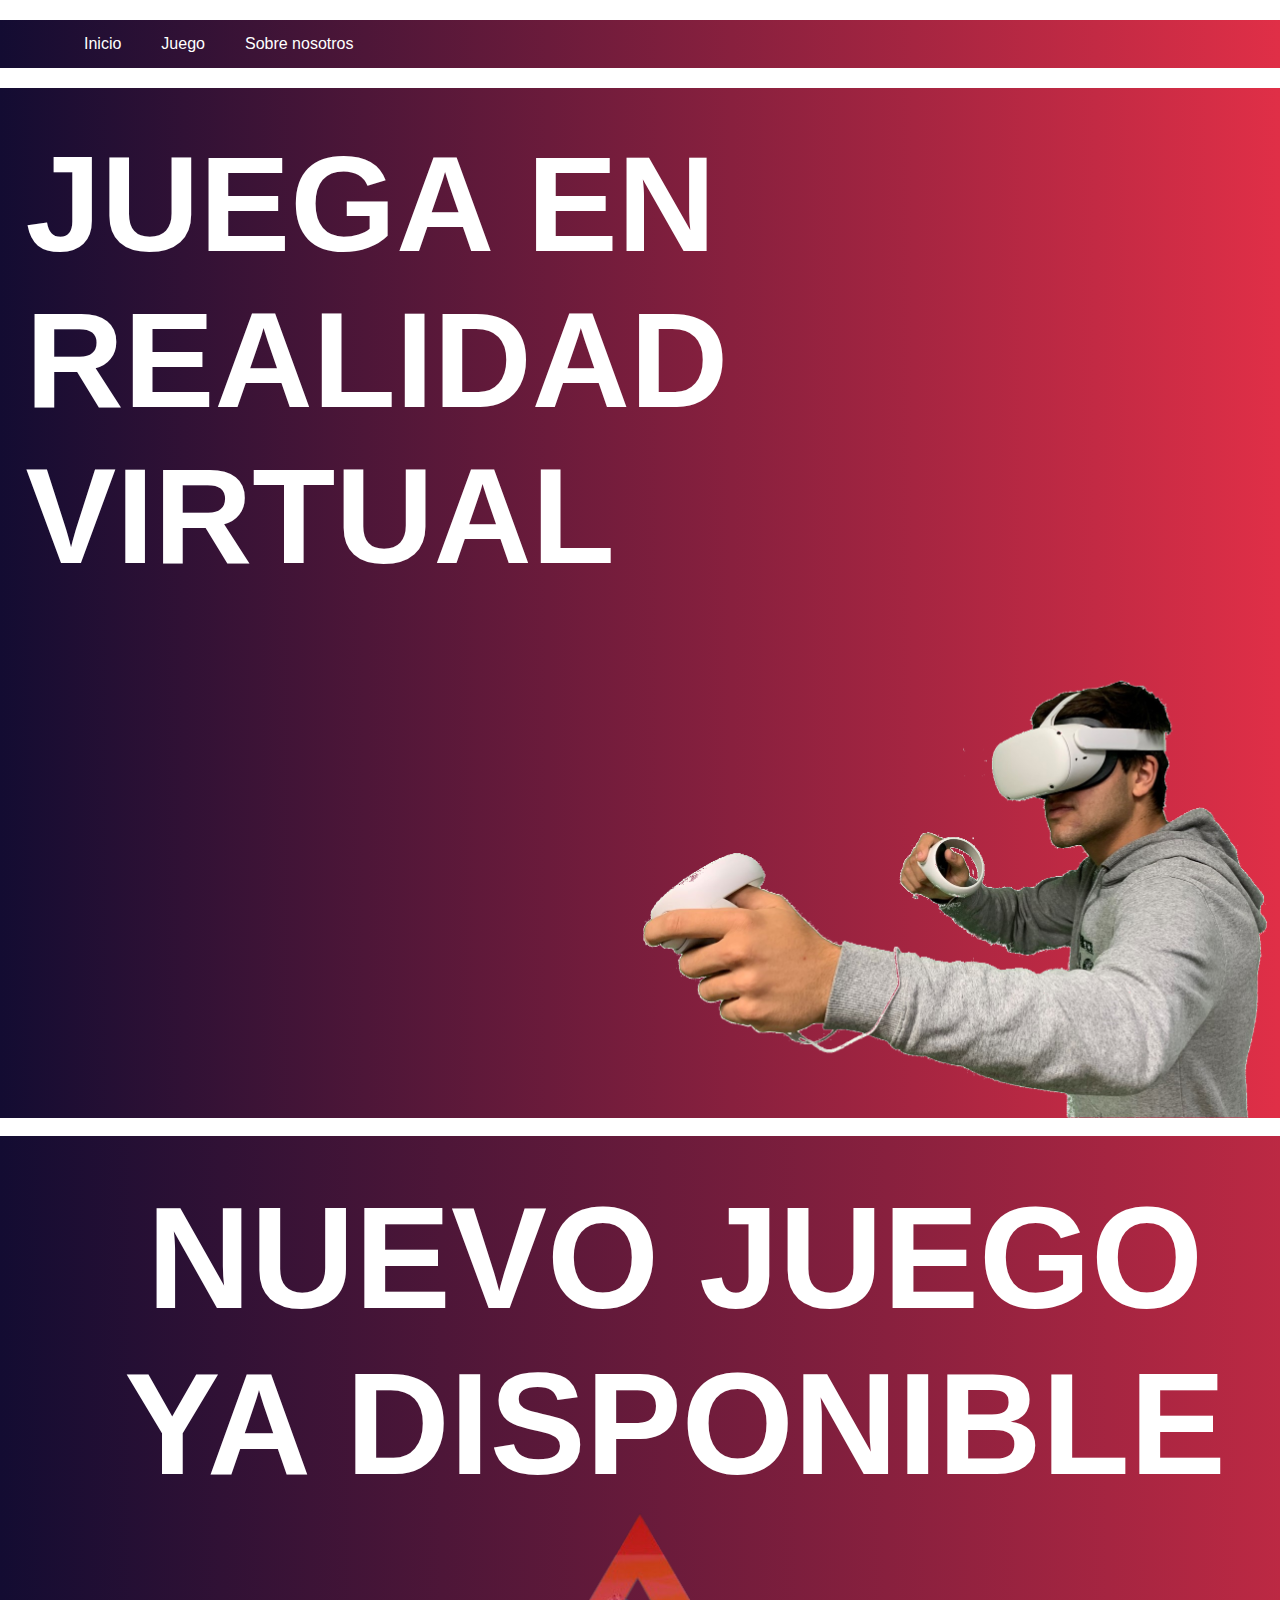
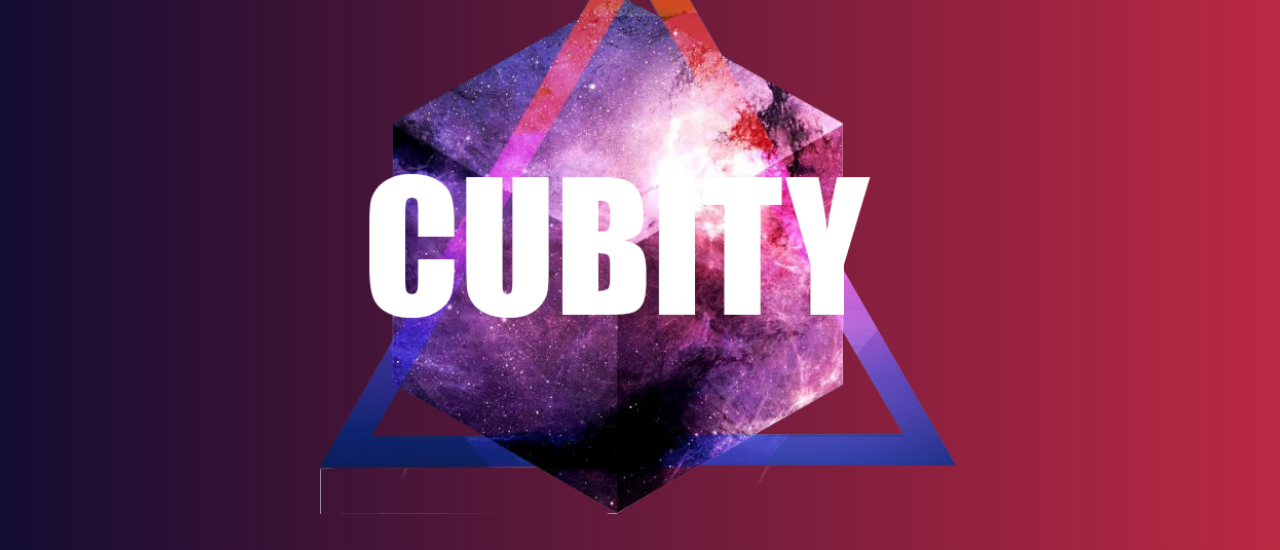
<file: index.html>
<html>

    <head>

        <title>CUBITY</title>
        <link type="text/css" href="index.css" rel="stylesheet">
        <link rel="icon" type="image/png" href="https://upload.wikimedia.org/wikipedia/commons/thumb/7/77/VR_Logo_Virtual_Reality_Logo.svg/512px-VR_Logo_Virtual_Reality_Logo.svg.png">

    </head>

    <body>

        <header>
            <nav>
              <ul>
                <li><a href="#">Inicio</a></li>
                <li><a href="juego.html">Juego</a></li>
                <li><a href="sobrenosotros.html">Sobre nosotros</a></li>
              </ul>
            </nav>
        </header>

        <section class="main1">
            <h1>JUEGA EN REALIDAD VIRTUAL</h1>
            <img src="vr22.png" width="50%">
        </section>
        
        <br>

        <section class="main2">
            <h1 align="center">NUEVO JUEGO YA DISPONIBLE</h1>
            <center>
                <img src="logo-cubity.png" width="50%" alt="Juego Cubity" href="#">
            </center>
            <br>
            <br>
        </section>

    </body>

</html>
</file>
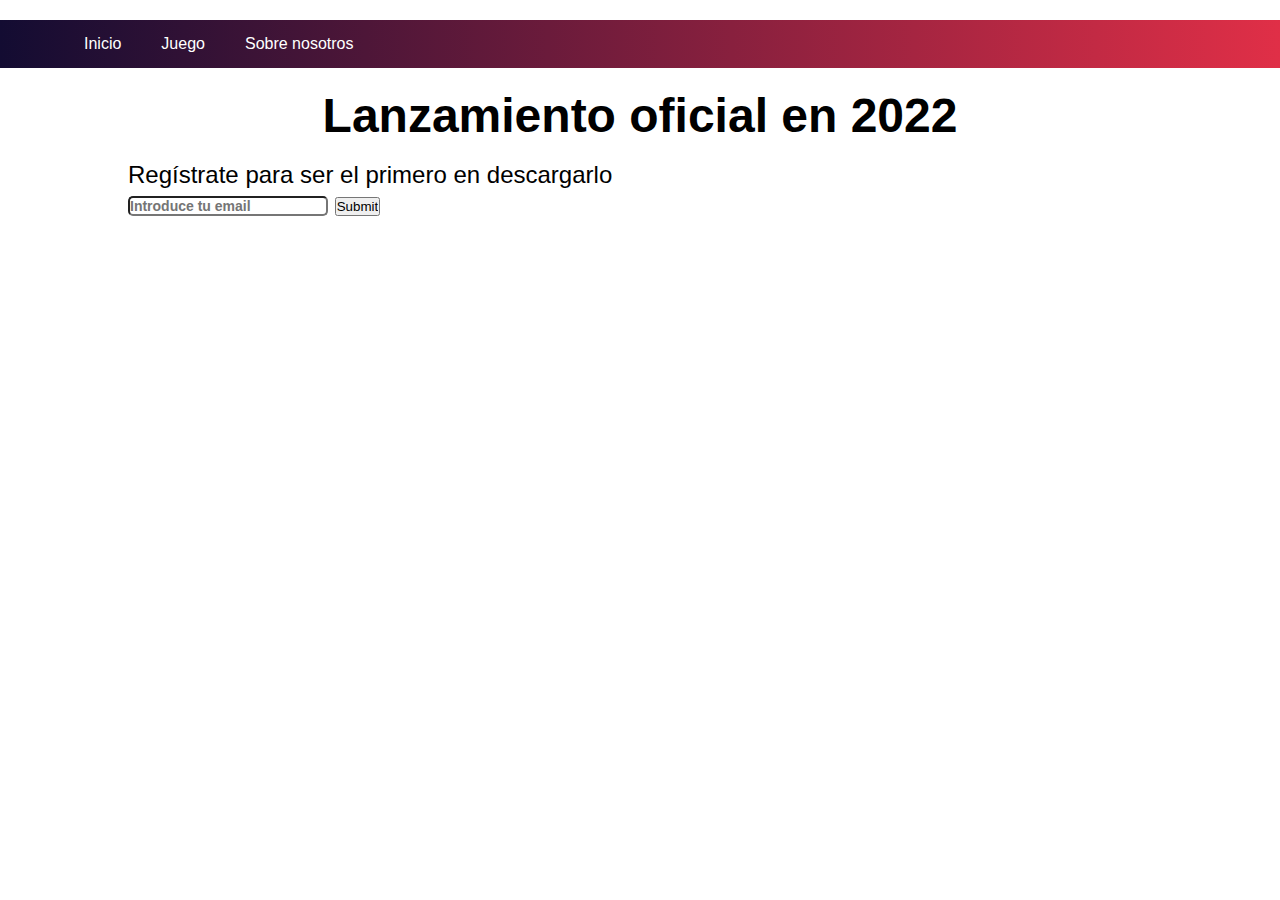
<file: juego.html>
<html>

    <head>

        <title>CUBITY</title>
        <link type="text/css" href="juego.css" rel="stylesheet">
        <link rel="icon" type="image/png" href="https://upload.wikimedia.org/wikipedia/commons/thumb/7/77/VR_Logo_Virtual_Reality_Logo.svg/512px-VR_Logo_Virtual_Reality_Logo.svg.png">

    </head>

    <body>

        <header>
            <nav>
              <ul>
                <li><a href="index.html">Inicio</a></li>
                <li><a href="#">Juego</a></li>
                <li><a href="sobrenosotros.html">Sobre nosotros</a></li>
              </ul>
            </nav>
        </header>

        <section class="main">
            <center>
                <h1>Lanzamiento oficial en 2022</h1>
            </center>
        <br>    
                <section class="signin">
                    <p>Regístrate para ser el primero en descargarlo</p>
                    <input type="email" class="email" placeholder="Introduce tu email">
                    <input type="submit"
                </section>
        </section>

    </body>

</html>
</file>
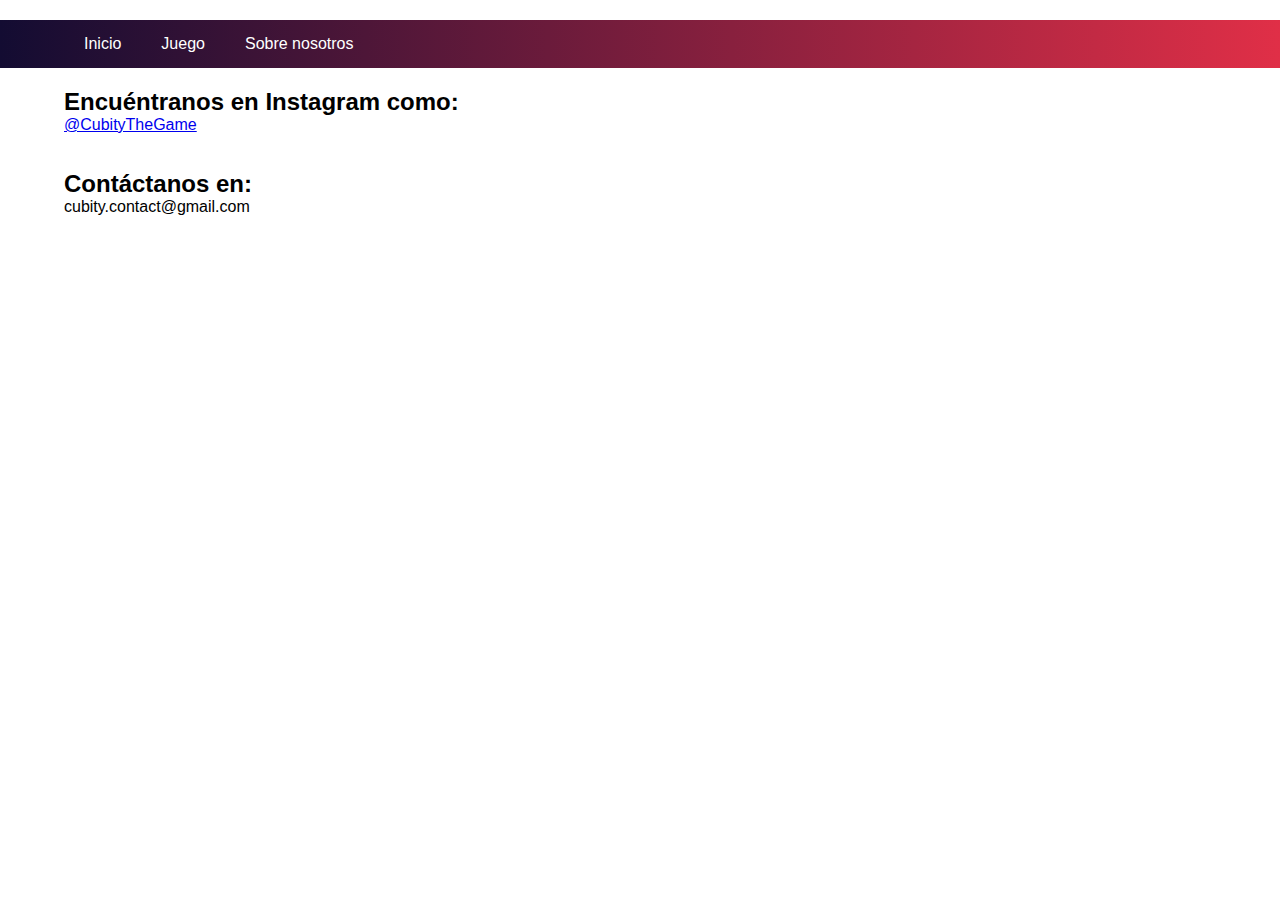
<file: sobrenosotros.html>
<html>

    <head>

        <title>CUBITY</title>
        <link type="text/css" href="sobrenosotros.css" rel="stylesheet">
        <link rel="icon" type="image/png" href="https://upload.wikimedia.org/wikipedia/commons/thumb/7/77/VR_Logo_Virtual_Reality_Logo.svg/512px-VR_Logo_Virtual_Reality_Logo.svg.png">

    </head>

    <body>

        <header>
            <nav>
                <ul>
                    <li><a href="index.html">Inicio</a></li>
                    <li><a href="juego.html">Juego</a></li>
                    <li><a href="#">Sobre nosotros</a></li>
                </ul>
            </nav>
        </header>

        <section class="main">
            <section class="ig">
                <h2>Encuéntranos en Instagram como:</h2>
                <a href="https://www.instagram.com/cubitythegame/" target="_blank">@CubityTheGame<a>
            </section>    
            <br>
            <br>
            <section class="contacto">        
                <h2>Contáctanos en:</h2>
                <p>cubity.contact@gmail.com</p>
            </section>        
        </section>

    </body>

</html>
</file>
<file: index.css>
* {
    padding:0;
    margin:0;
}

body {
    font-family: -apple-system, BlinkMacSystemFont, 'Segoe UI', Roboto, Oxygen, Ubuntu, Cantarell, 'Open Sans', 'Helvetica Neue', sans-serif;
}

header, .main, footer {
    width:100%;
    margin:20px auto;
    max-width:10000px;
}

/*HEADER*/

header nav {
    background: linear-gradient(to left, #e02f47, #130c32) ;
    overflow:hidden;
    padding-left: 5%;
}

header nav ul {
    list-style:none;
}

header nav ul li {
    float:left;
}

header nav ul li a {
    padding:15px 20px;
    display:block;
    color:white;
    text-decoration:none;
}

header nav ul li a:hover {
    
}

/*MAIN*/

.main1 {
    background: linear-gradient(to left, #e02f47, #130c32);
    max-width: 100%;
}

.main1 h1 {
    color:white;
    font-size: 850%;
    padding-left: 2%;
    padding-top: 3%;
    font-family: 'Franklin Gothic Medium', 'Arial Narrow', Arial, sans-serif;
}

.main1 img {
     size:1000%;
    padding-left:50%;
}
    
.main2 {
    background: linear-gradient(to left, #e02f47, #130c32);
    background-size: 97rem;
}

.main2 h1 {
    color: white;
    font-size: 900%;
    padding-left: 70px;
    padding-top: 40px;
    font-family: 'Franklin Gothic Medium', 'Arial Narrow', Arial, sans-serif;
}

/*FOOTER*/

.footer {
    height:10%;
    background-color: black;
}

.footer footer {
    color:white;
    clear: both; 
    padding: 10px 0px;
    text-align: center;
}
</file>
<file: juego.css>
* {
    padding:0;
    margin:0;
}

body {
    font-family: -apple-system, BlinkMacSystemFont, 'Segoe UI', Roboto, Oxygen, Ubuntu, Cantarell, 'Open Sans', 'Helvetica Neue', sans-serif;
}

header, .main, footer {
    width:100%;
    margin:20px auto;
    max-width:10000px;
}

/*HEADER*/

header nav {
    background: linear-gradient(to left, #e02f47, #130c32);
    overflow:hidden;
    padding-left: 5%;
}

header nav ul {
    list-style:none;
}

header nav ul li {
    float:left;
}

header nav ul li a {
    padding:15px 20px;
    display:block;
    color:white;
    text-decoration:none;
}

/* header nav ul li a:hover {
    background: linear-gradient(to right, #e02f47, #130c32)
} */

/*MAIN*/

.main h1 {
    font-size: 300%;
}

.signin {
    padding-left: 10%;
    font-size: 150%;
}

.email {
    border-radius: 5px;
    font-size: 14px;
    font-weight: 600;
}

/*FOOTER*/

.footer {
    height:100px;
    background-color: black;

}

.footer footer {
    color:white;
    clear: both; 
    padding: 10px 0px;
    text-align: center;
}
</file>
<file: sobrenosotros.css>
* {
    padding:0;
    margin:0;
}

body {
    font-family: -apple-system, BlinkMacSystemFont, 'Segoe UI', Roboto, Oxygen, Ubuntu, Cantarell, 'Open Sans', 'Helvetica Neue', sans-serif;
}

header, .main, footer {
    width:100%;
    margin:20px auto;
    max-width:10000px;
}

/*HEADER*/

header nav {
    background: linear-gradient(to left, #e02f47, #130c32);
    overflow:hidden;
    padding-left: 5%;
}

header nav ul {
    list-style:none;
}

header nav ul li {
    float:left;
}

header nav ul li a {
    padding:15px 20px;
    display:block;
    color:white;
    text-decoration:none;
}
/*
header nav ul li a:hover {
    background: linear-gradient(to right, #e02f47, #130c32)
} */

/*MAIN*/

.main .ig {
    padding-left:5%;
}

.main .contacto {
    padding-left:5%;
}

/*FOOTER*/

.footer {
    height:10%;
    background-color: black;
}

.footer footer {
    color:white;
    clear: both; 
    padding: 10px 0px;
    text-align: center;
}
</file>
